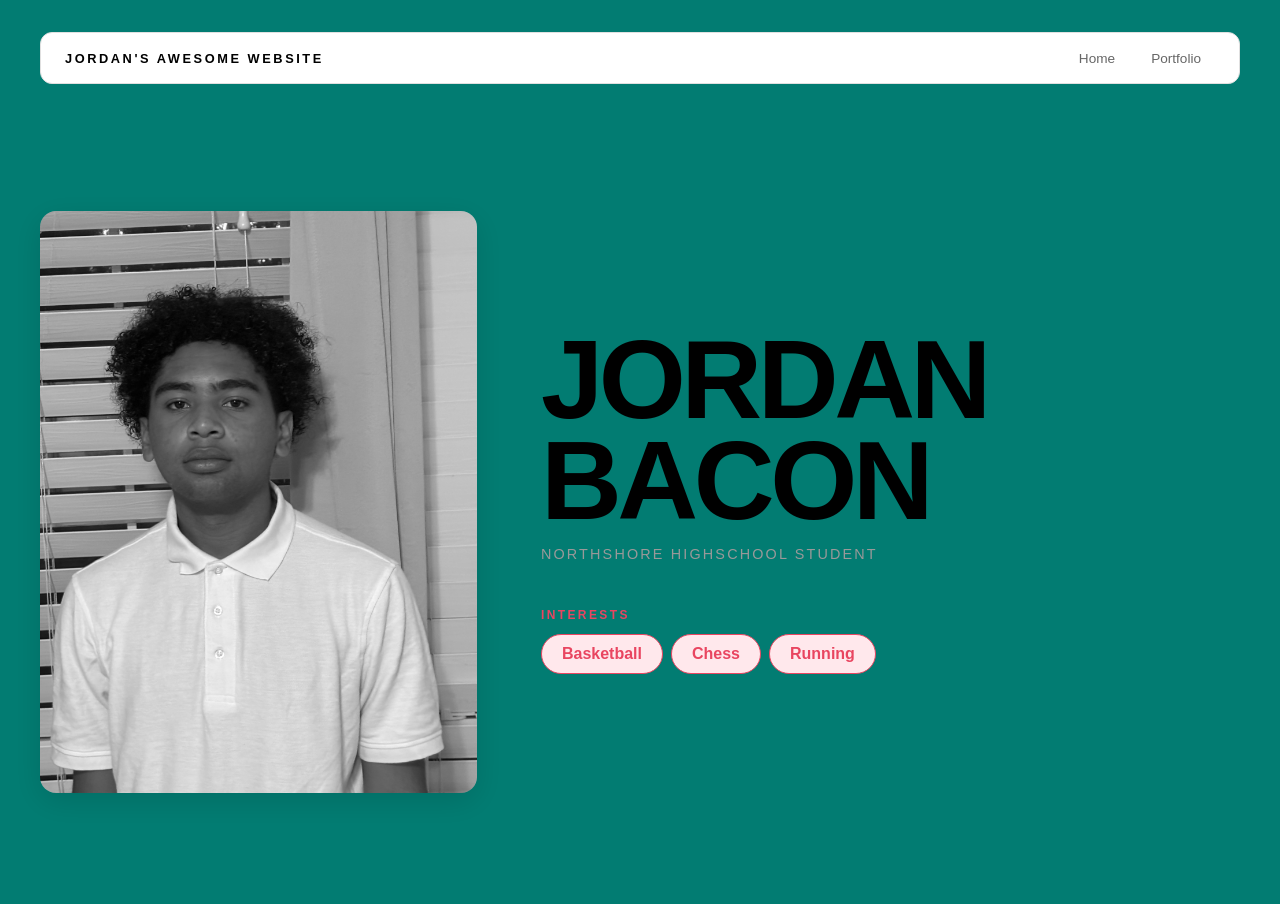
<file: index.html>
<!DOCTYPE html>
<html>

<head>
  <title>Jordan's awesome website</title>
  <link rel="stylesheet" href="style.css" />
</head>

<body>

<!-- All content goes here -->
<div id="all-contents">
  <nav>
    <h1>Jordan's awesome website</h1>
    <ul id="nav-ul">
      <li class = "nav-li"><a href= "index.html">Home</a></li>
      <li class = "nav-li"><a href= "portfolio.html">Portfolio</a></li>
    </ul>
  </nav>
  <!-- nav goes here (TODO 6)-->
  <main>
    <div class="sidebar">
      <img class="sidebar-img" src="fsd-projects/platformer/images/IMG_0063.jpeg" alt="Jordan's profile pic"/>
    </div>
    <div class="content">
      <h2>Jordan Bacon</h2>
      <p>Northshore highschool student</p>
      <div id="interests">
        <h3>Interests</h3>
        <ul>
          <li>Basketball</li>
          <li>Chess</li>
          <li>Running</li>
        </ul>
      </div>
    </div>
  </main>
</div>
  
  </body>

</html>
</file>
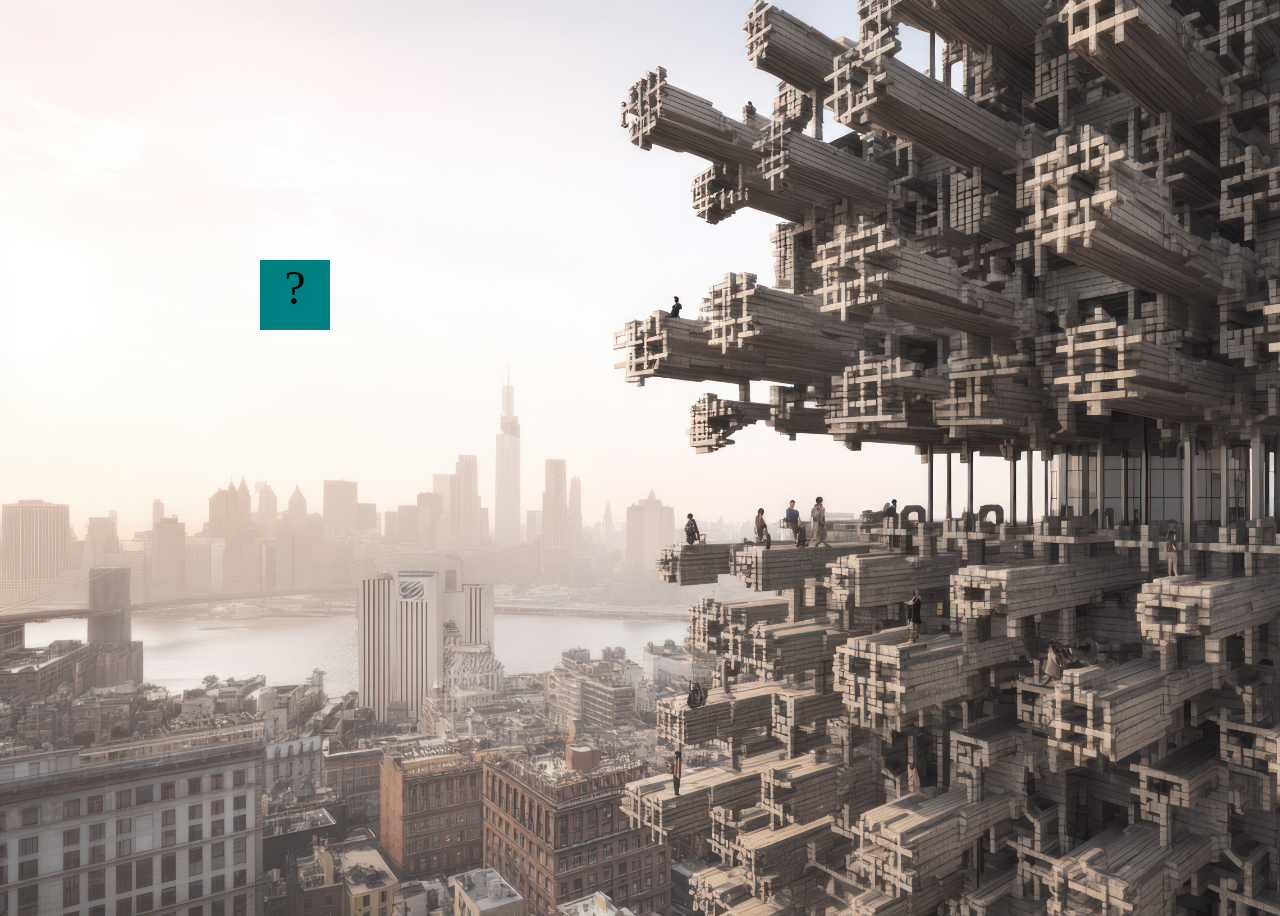
<file: fsd-projects/bouncing-box/index.html>
<!DOCTYPE html>
<html>
  <head>
    <meta charset="utf-8" />
    <title>Bouncing Box</title>
    <script src="jquery.min.js"></script>
    <style>
      .box {
        width: 70px;
        height: 70px;
        background-color: teal;
        font-size: 300%;
        text-align: center;
        user-select: none;
        display: block;
        position: absolute;
        top: 100px;
        /* Change me! */
        left: 0px;
      }  
      body {
 background-image: url("/fsd-projects/platformer/images/paper.gif");
 background-color: #cccccc;
 -webkit-background-size: cover; 
 -moz-background-size: cover; 
 -o-background-size: cover; 
 background-size: cover; 

}



      .board {
        height: 100vh;
      }
    </style>
    <!-- 	<script src="//cdnjs.cloudflare.com/ajax/libs/jquery/2.1.1/jquery.min.js"></script> -->
  </head>

  <body class="board">
    <!-- HTML for the box -->
    <div class="box">?</div>

    <script>
      (function () {
        "use strict";
        /* global jQuery */

        //////////////////////////////////////////////////////////////////
        /////////////////// SETUP DO NOT DELETE //////////////////////////
        //////////////////////////////////////////////////////////////////

        var box = jQuery(".box"); // reference to the HTML .box element
        var board = jQuery(".board"); // reference to the HTML .board element
        var boardWidth = board.width(); // the maximum X-Coordinate of the screen

        // update the boardWidth variable when the window is resized
        jQuery(window).on("resize", function () {
          boardWidth = board.width();
        });

        // Every 50 milliseconds, call the update Function (see below)
        setInterval(update, 50);

        // Every time the box is clicked, call the handleBoxClick Function (see below)
        box.on("click", handleBoxClick);

        // moves the Box to a new position on the screen along the X-Axis
        function moveBoxTo(newPositionX,newPositionY) {
          box.css("left", newPositionX);
          box.css("top", newPositionY);
        }

        // changes the text displayed on the Box
        function changeBoxText(newText) {
          box.text(newText);
        }

        //////////////////////////////////////////////////////////////////
        /////////////////// YOUR CODE BELOW HERE /////////////////////////
        //////////////////////////////////////////////////////////////////

        // TODO 2 - Variable declarations
          var positionX = 0; 
          var points = 0;
          var speed = 10;
          var positionY = 0;
          var speedY = 10;
          var boardHeight = jQuery(window).height();
          var randNum = Math.random() * 100;
          
        /**
         * This Function will be called 20 times/second.
         * Each time it is called, it should move the Box to a new location.
         * If the box drifts off the screen, turn it around!
         */
        function update() {
          moveBoxTo(positionX,positionY); 
          positionX = positionX + speed;
          if(positionX > boardWidth){
          speed *= -1; 
          } else if(positionX < 0){
          speed *= -1; 
          }
          positionY = positionY + speedY; 
          if(positionY > boardHeight){
            speedY = speedY * -1; 
          } else if(positionY < 0){
            speedY = speedY * -1;
          }
         
        }
        
        /**
         * This Function will be called each time the box is clicked.
         * Each time it is called, it should perform each of the following actions:
         * - increase the points total
         * - increase the speed
         * - move the box to the left side of the screen.
         */
        function handleBoxClick() {
          positionX += randNum;
          changeBoxText(points)
          points ++;
          speed = 3 * points + 10; 
          positionY +=0 ; 
          speedY = 3 * points + 10; 
        randNum = (Math.random() * 100)
        }


        
      })();
    </script>
  </body>
</html>
</file>
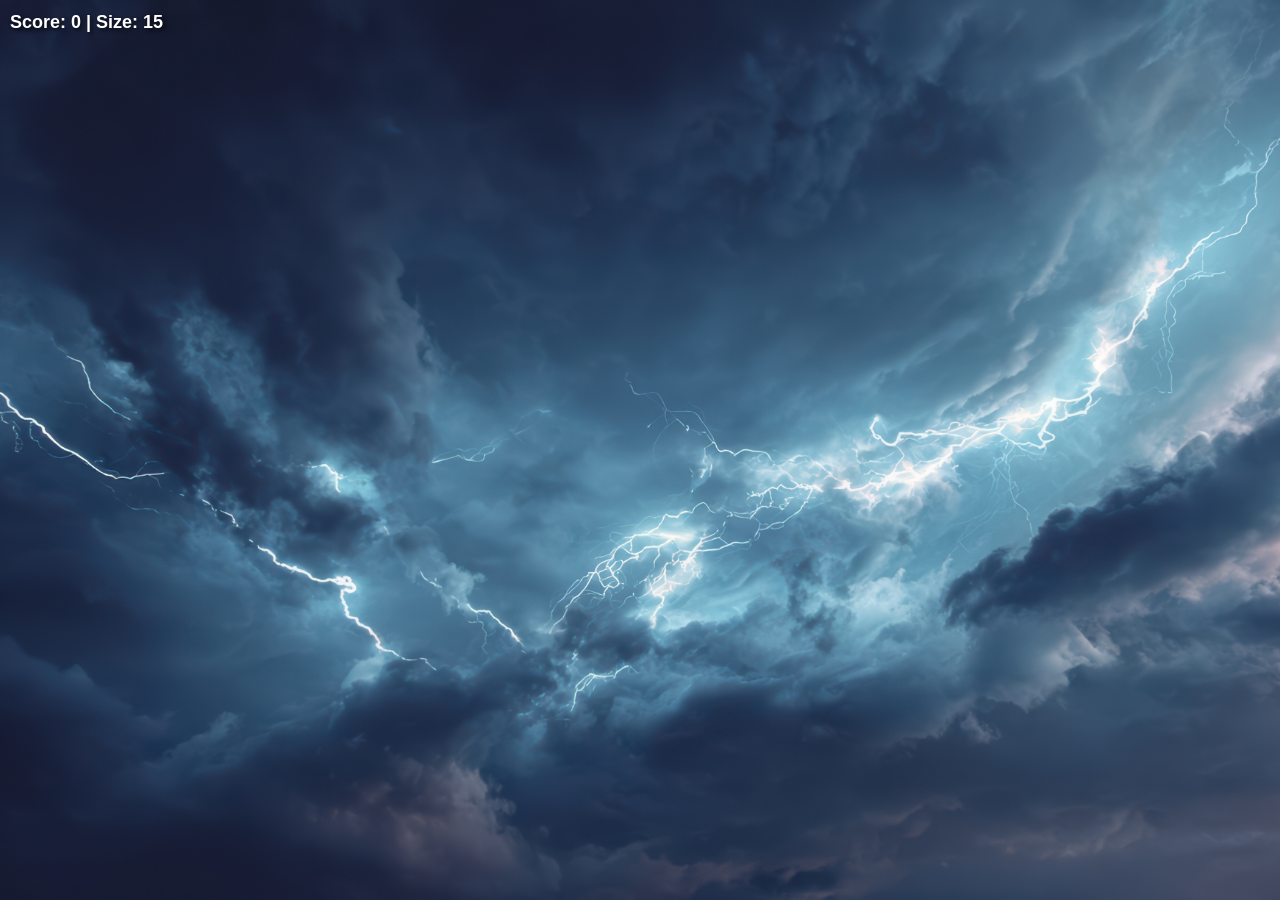
<file: fsd-projects/circularity/index.html>
<!doctype html>

<html>
    <head>
        <meta charset="utf-8">

        <title>Operation Spark || Motion Poem</title>
        <meta name="description" content="Operation Spark Motion Poem">
        <meta name="author" content="operationspark.org">
        <meta name="viewport" content="width=device-width, initial-scale=1.0">
        
        <link href="css/bootstrap.min.css" rel="stylesheet" media="screen">
        <link href="css/style.css" rel="stylesheet">

        <!-- all core CreateJS and 3rd party libraries are listed here: -->
        <script src="bower_components/lodash/lodash.min.js"></script>
        <script src="https://code.createjs.com/1.0.0/easeljs.min.js"></script>
        <script src="https://code.createjs.com/1.0.0/tweenjs.min.js"></script>
        <script src="bower_components/opspark-draw/draw.js"></script>
        <script src="bower_components/racket/racket.js"></script>

        <!-- our app javascript code -->
        <script src="js/opspark.js"></script>
        <script src="js/multiplayer.js"></script>
        <script src="js/gamification.js"></script>
        <script src="js/init.js"></script>
        
        <style type="text/css">
            /*override default styles here*/
        </style>
    </head>
    <body>
        <div style="position: relative; display: inline-block;">
            <canvas id="canvas" width="500" height="500"></canvas>
            
            <!-- Game UI -->
            <div id="score" style="position: absolute; top: 10px; left: 10px; color: white; font-family: Arial, sans-serif; font-size: 18px; font-weight: bold; text-shadow: 2px 2px 4px rgba(0,0,0,0.8); z-index: 10;">
                Score: 0 | Size: 15
            </div>
            
            <div id="multiplayerScore" style="position: absolute; top: 10px; right: 10px; color: white; font-family: Arial, sans-serif; font-size: 16px; font-weight: bold; text-shadow: 2px 2px 4px rgba(0,0,0,0.8); z-index: 10; display: none;">
                <div style="color: #0080FF;">Opponent: Size 15</div>
                <div id="gameTimer" style="color: #FFD700; margin-top: 5px;">Time: 60s</div>
            </div>
            
            <div id="instructions" style="position: absolute; top: 50%; left: 50%; transform: translate(-50%, -50%); color: white; font-family: Arial, sans-serif; text-align: center; background: rgba(0,0,0,0.7); padding: 20px; border-radius: 10px; z-index: 10; display: none;">
                <h2 style="margin: 0 0 10px 0; color: #00FF00;">Circularity</h2>
                <div id="gameMode" style="margin-bottom: 15px;">
                    <button id="singlePlayerBtn" class="game-mode-btn">Single Player</button>
                    <button id="hostGameBtn" class="game-mode-btn">Local Multiplayer</button>
                </div>
                <div id="singlePlayerInstructions">
                    <p style="margin: 5px 0;">🟢 You are the GREEN circle</p>
                    <p style="margin: 5px 0;">Use <strong>WASD</strong> to move</p>
                    <p style="margin: 5px 0;">Absorb smaller circles to grow!</p>
                    <p style="margin: 5px 0;">Avoid larger circles or you'll be absorbed!</p>
                    <p style="margin: 15px 0 5px 0; color: #FFD700;"><strong>Press any key to start!</strong></p>
                </div>
                <div id="multiplayerInstructions" style="display: none;">
                    <p style="margin: 5px 0;">🟢 Player 1: GREEN circle | 🔵 Player 2: BLUE circle</p>
                    <p style="margin: 5px 0;">Player 1 uses <strong>WASD</strong> | Player 2 uses <strong>Arrow Keys</strong></p>
                    <p style="margin: 5px 0;">Absorb circles and each other to grow!</p>
                    <p style="margin: 5px 0;">Biggest circle after 60 seconds wins!</p>
                    <p style="margin: 15px 0 5px 0; color: #FFD700;"><strong>Press any key to start!</strong></p>
                </div>
            </div>
        </div>
        <script id="motion-poem">
            (function(){
                init(window);
                window.opspark.makeGame();
            })();
        </script>
    </body>

</html>
</file>
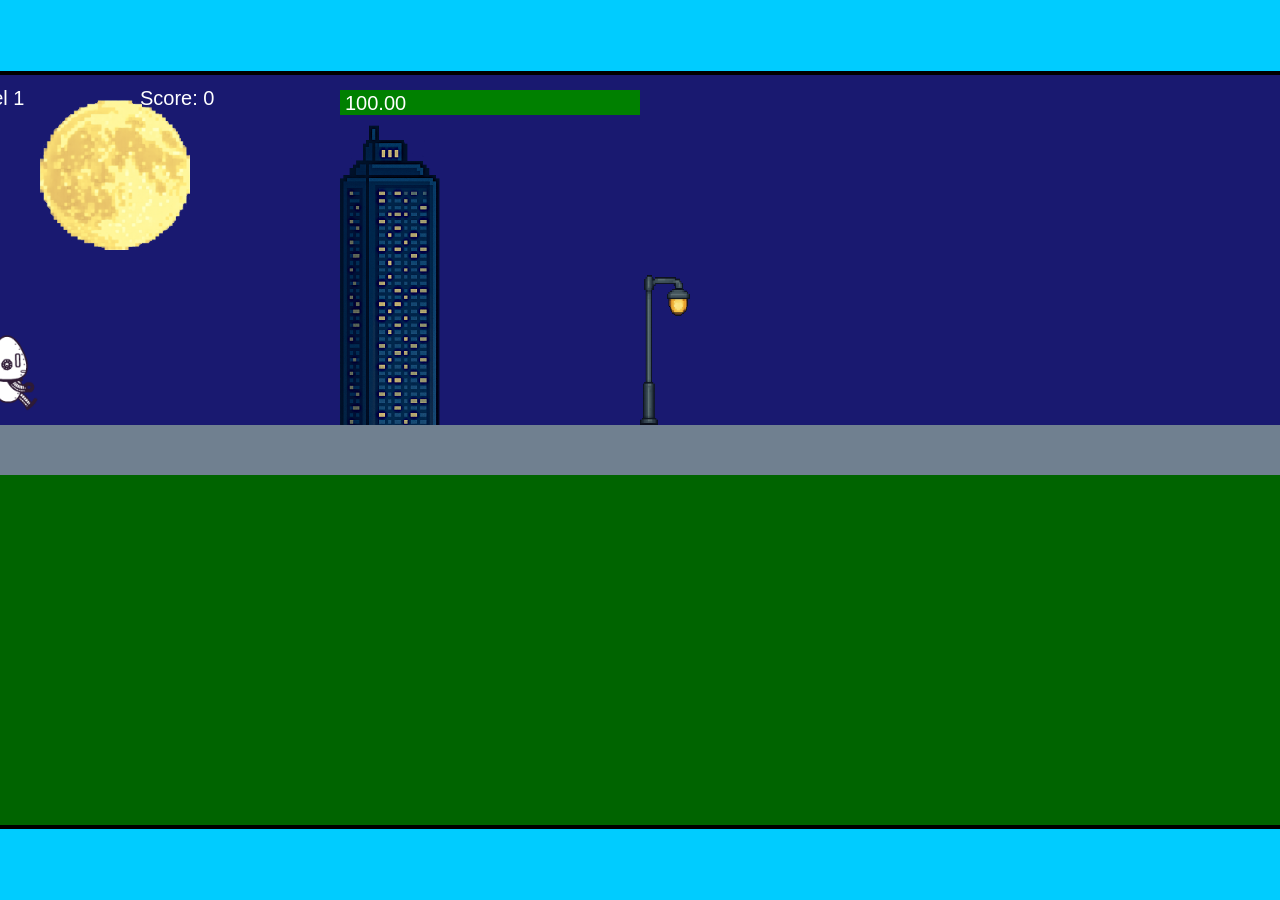
<file: fsd-projects/runtime/index.html>
<!DOCTYPE html>
<html lang="en">
  <head>
    <meta charset="UTF-8" />
    <meta name="viewport" content="width=device-width, initial-scale=1.0" />
    <title>Runtime Neo</title>
    <link rel="stylesheet" href="runtime.css" />
    <script src="https://code.jquery.com/jquery-3.1.0.js"></script>
    <script src="setup.js"></script>
    <script src="levels.js"></script>
    <script src="scenery.js"></script>
    <script src="student.js"></script>
    <script src="main.js"></script>
  </head>
  <body id="body">
    <canvas id="gameCanvas" width="1400" height="750"></canvas>
    <img id="player" src="images/halle.png" />
    <img id="projectile" src="images/projectile.png" />
    <img id="basicPlatform" src="images/interactable/basicPlatform.png" />
    <img id="spikes" src="images/interactable/spikes.png" />
    <img id="bug" src="images/interactable/bug.png" />
    <img id="healthUp" src="images/interactable/healthUp.png" />
    <img id="flag" src="images/interactable/flag.png" />
    <img id="moon" src="images/backgrounds/moon.png" />
    <img id="building" src="images/backgrounds/building.png" />
    <img id="lamp" src="images/backgrounds/lamp.png" />
  </body>
</html>
</file>
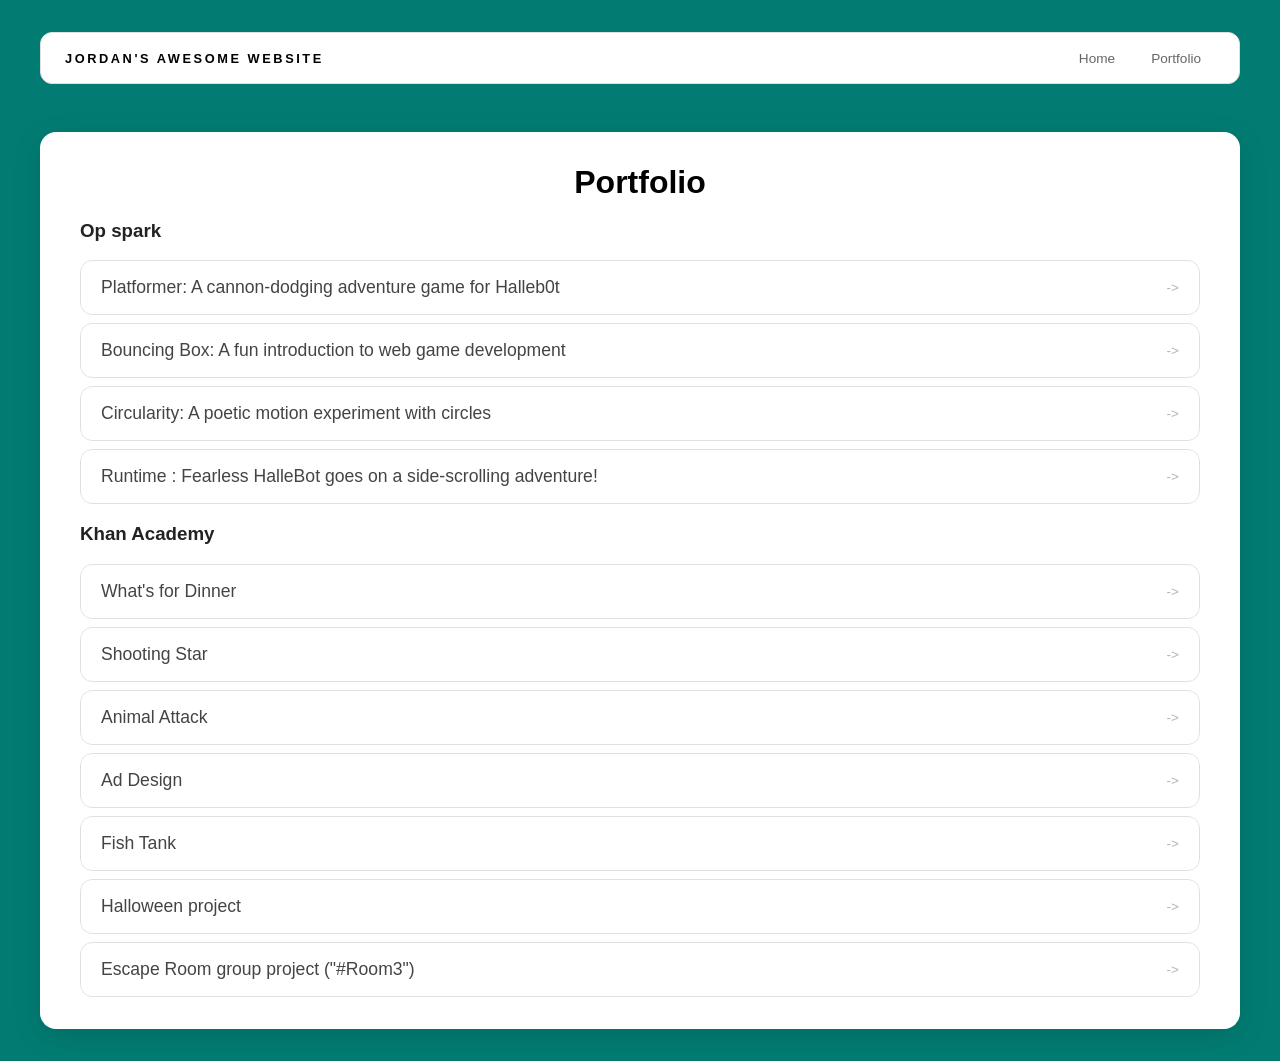
<file: portfolio.html>
<!DOCTYPE html>
<html>

<head>
  <title>Jordan's awesome website</title>
  <link rel="stylesheet" href="style.css" />
</head>

<body>

<!-- All content goes here -->
<div id="all-contents">
  <nav>
    <h1>Jordan's awesome website</h1>
    <ul id="nav-ul">
      <li class = "nav-li"><a href= "index.html">Home</a></li>
      <li class = "nav-li"><a href= "portfolio.html">Portfolio</a></li>
    </ul>
    </nav>
    <!-- nav goes here (TODO 6)-->
   <main class="portfolio-main">
    <div class = "content">
    <div class = "portfolio-box">
        <h1>Portfolio</h1>
        <h3>Op spark</h3>
        <ul class = "portfolio" id="opspark">
          <li>
  <a href="fsd-projects/platformer/" target = "_blank">Platformer: A cannon-dodging adventure game for Halleb0t</a>
</li>
<li>
  <a href="fsd-projects/bouncing-box/"  target = "_blank">Bouncing Box: A fun introduction to web game development</a>
</li>
<li>
  <a href="fsd-projects/circularity/"  target = "_blank">Circularity: A poetic motion experiment with circles</a>
</li>
<li>
 <a href="fsd-projects/runtime/"  target = "_blank">Runtime : Fearless HalleBot goes on a side-scrolling adventure!</a>
</li>
        </ul>
      
        <h3>Khan Academy</h3>
        <ul class = "portfolio" id="khan">
          <li>
  <a href="https://www.khanacademy.org/computer-programming/spin-off-of-project-whats-for-dinner/6688997146738688" target = "_blank">What's for Dinner</a>
</li>
<li>
  <a href= "https://www.khanacademy.org/computer-programming/spin-off-of-project-shooting-star/5671662134870016" target = "_blank">Shooting Star</a>
</li>
<li>
  <a href="https://www.khanacademy.org/computer-programming/spin-off-of-project-animal-attack/6520004796596224" target = "_blank">Animal Attack</a>
</li>
<li>
 <a href="https://www.khanacademy.org/computer-programming/spin-off-of-project-ad-design/5176305554669568" target = "_blank">Ad Design</a>
</li>
<li>
 <a href="https://www.khanacademy.org/computer-programming/project-fish-tank/4669043109117952" target = "_blank">Fish Tank</a>
</li>
<li>
<a href="https://www.khanacademy.org/computer-programming/bacon_halloween-project/4766598511312896" target = "_blank">Halloween project</a>
</li>
<li>
<a href="https://www.khanacademy.org/computer-programming/escape-room_bui-henton-landry-bacon/5228437716189184" target = "_blank">Escape Room group project ("#Room3")</a>
</li>

        </ul>
        </div>
      </div>
  </main>
</div>
  </body>
</html>
</file>
<file: style.css>
* {
  box-sizing: border-box;
}

body {
  margin: 0;
  background: #027c72;
  color: #222;
  font-family: "Helvetica Neue", Arial, sans-serif;
}

#all-contents {
  max-width: 1500px;
  min-height: 100vh;
  margin: 0 auto;
  padding: 32px 40px;
}

main {
  display: grid;
  grid-template-columns: minmax(220px, 1fr) minmax(420px, 1.6fr);
  align-items: center;
  min-height: calc(100vh - 160px);
  gap: clamp(32px, 5vw, 80px);
}

.sidebar {
  width: 100%;
}

.content {
  display: flex;
  flex-direction: column;
  align-items: flex-start;
  gap: 12px;
}


h2 {
  margin: 0;
  font-size: clamp(4rem, 10vw, 7rem);
  line-height: 0.9;
  font-weight: 900;
  letter-spacing: -0.04em;
  text-transform: uppercase;
  color: #000;
}

.content > p {
  margin: 0;
  color: #999;
  font-size: 0.9rem;
  text-transform: uppercase;
  letter-spacing: 0.15em;
  line-height: 1.4;
} 

#interests {
  margin-top: 32px;
  width: 100%;
}

#interests h3 {
  margin: 0 0 12px;
  font-size: 0.75rem;
  font-weight: 700;
  text-transform: uppercase;
  letter-spacing: 0.2em;
  color: #aaa;
}

#interests ul {
  list-style: none;
  margin: 0;
  padding: 0;
  display: flex;
  flex-wrap: wrap;
  gap: 8px;
}

#interests li {
  color: #555;
  font-size: 1rem;
  font-weight: 600;
  padding: 10px 20px;
  background: #fff;
  border: 1px solid #ddd;
  border-radius: 100px;
  transition:
    background 0.25s ease,
    color 0.25s ease,
    transform 0.25s ease;
  cursor: default;
}

#interests li:hover {
  background: #000;
  color: #fff;
  border-color: #000;
  transform: translateY(-2px);
}

#interests h3 {
  color: #e94560;
}

#interests li {
  background: #ffe8ec;
  border-color: #e94560;
  color: #e94560;
}

#interests li:hover {
  background: #5b45e9;
  color: #15d2b2;
}

.sidebar-img {
  width: 100%;
  max-width: 760px;
  aspect-ratio: 3 / 4;
  object-fit: cover;
  display: block;
  border-radius: 16px;
  filter: grayscale(100%);
  box-shadow: 0 8px 30px rgba(0, 0, 0, 0.12);
  transition:
    filter 0.4s ease,
    transform 0.4s ease,
    box-shadow 0.4s ease;
}

.sidebar-img:hover {
  filter: grayscale(0%);
  transform: translateY(-4px);
  box-shadow: 0 16px 40px rgba(0, 0, 0, 0.18);
}

nav {
  display: flex;
  justify-content: space-between;
  align-items: center;
  margin-bottom: 48px;
  padding: 16px 24px;
  background: #fff;
  border: 1px solid #e0e0e0;
  border-radius: 12px;
}

nav h1 {
  margin: 0;
  font-size: 0.8rem;
  font-weight: 700;
  text-transform: uppercase;
  letter-spacing: 0.2em;
  color: #000;
}

#nav-ul {
  list-style: none;
  display: flex;
  gap: 8px;
  margin: 0;
  padding: 0;
}

.nav-li a {
  color: #666;
  text-decoration: none;
  font-size: 0.85rem;
  font-weight: 500;
  padding: 6px 14px;
  border-radius: 8px;
  transition:
    background 0.25s ease,
    color 0.25s ease;
}

.nav-li a:hover {
  background: #000;
  color: #fff;
}

/* Portfolio styles */
.content h1 {
  color: black;
}

.portfolio {
  list-style: none;
  margin: 0;
  padding: 0;
  width: 100%;
  display: flex;
  flex-direction: column;
  gap: 8px;
}

.portfolio li {
  border-radius: 12px;
  overflow: hidden;
}

.portfolio a {
  display: flex;
  justify-content: space-between;
  align-items: center;
  text-decoration: none;
  color: #444;
  padding: 16px 20px;
  font-size: 1.1rem;
  font-weight: 500;
  background: #fff;
  border: 1px solid #e0e0e0;
  border-radius: 12px;
  transition: background 0.25s ease, color 0.25s ease, transform 0.25s ease;
}

.portfolio a:hover {
  background: #000;
  color: #fff;
  transform: translateX(4px);
}

.portfolio a::after {
  content: "->";
  font-size: 0.85rem;
  opacity: 0.4;
  transition: opacity 0.25s ease;
  white-space: nowrap;
}

.portfolio a:hover::after {
  opacity: 1;
}

.portfolio-main {
  display: block;
  min-height: auto;
}

.portfolio-box {
  background: #ffffff;
  padding: 32px 40px;
  border-radius: 16px;
  box-shadow: 0 8px 30px rgba(0, 0, 0, 0.12);
  width: 100%;
}


.portfolio-box h1 {
  text-align: center;
  width: 100%;
  margin: 0;
}

#opspark a:hover {
  background: #90ee90;
  color: #000;
}

#khan a:hover {
  background: #4a90e2;
  color: #fff;
}
</file>
<file: fsd-projects/circularity/css/style.css>
/* Game mode button styles */
.game-mode-btn {
    margin: 5px;
    padding: 10px 15px;
    border: none;
    border-radius: 5px;
    cursor: pointer;
    font-weight: bold;
    transition: all 0.3s ease;
    position: relative;
}

.game-mode-btn:hover {
    transform: translateY(-2px);
    box-shadow: 0 4px 8px rgba(0,0,0,0.3);
}

.game-mode-btn.selected {
    transform: scale(1.05);
    box-shadow: 0 0 15px rgba(255,215,0,0.6);
    border: 2px solid #FFD700;
}

.game-mode-btn.selected::after {
    content: "✓";
    position: absolute;
    top: -5px;
    right: -5px;
    background: #FFD700;
    color: black;
    border-radius: 50%;
    width: 20px;
    height: 20px;
    display: flex;
    align-items: center;
    justify-content: center;
    font-size: 12px;
    font-weight: bold;
}

#singlePlayerBtn {
    background: #00FF00;
    color: black;
}

#hostGameBtn {
    background: #0080FF;
    color: white;
} 
body {
                background: url(/fsd-projects/platformer/images/Lighting.jpg) no-repeat center center fixed;
                background-color: #cccccc;
                -webkit-background-size: cover;
                -moz-background-size: cover;
                -o-background-size: cover;
                background-size: cover;
            }
</file>
<file: fsd-projects/runtime/runtime.css>
/* runtime.css */
/* Styles for Runtime Neo auto-runner game */

img {
  display: none;
}

#gameCanvas {
  position: absolute;
  border: 4px solid #000;
  top: 50%;
  left: 50%;
  transform: translate(-50%, -50%);
}

body {
  margin: 0;
  background-color: #00ccff;
  font-family: Arial, sans-serif;
  text-align: center;
  overflow: hidden;
}
</file>
